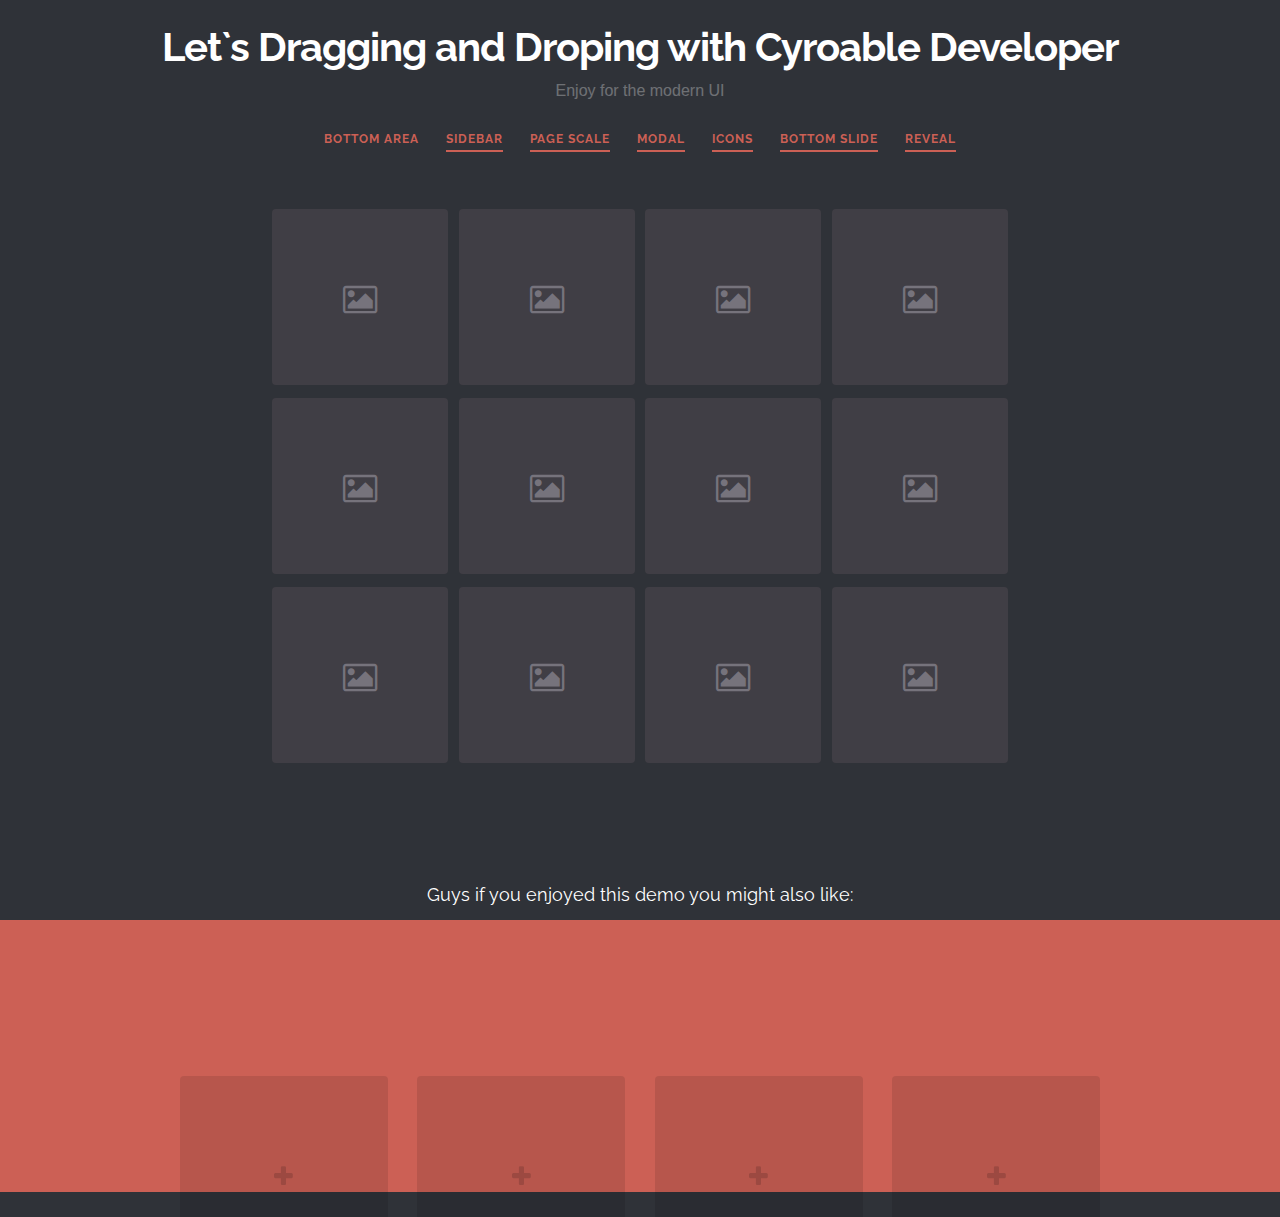
<file: index.html>
﻿<!DOCTYPE html>
<html lang="en" class="no-js">
	<head>
		<meta charset="UTF-8" />
		<meta http-equiv="X-UA-Compatible" content="IE=edge">
		<meta name="viewport" content="width=device-width, initial-scale=1">
		<title>Let`s Dragging and Droping with Cyroable Developer | Bottom Area</title>
		<meta name="description" content="Inspiration for drag and drop interactions for the modern UI" />
		<meta name="keywords" content="drag and drop, interaction, inspiration, web design, ui" />
		<meta name="author" content="Codrops" />
		
		<link rel="stylesheet" type="text/css" href="css/normalize.css" />
		<link rel="stylesheet" type="text/css" href="fonts/font-awesome-4.2.0/css/font-awesome.min.css" />
		<link rel="stylesheet" type="text/css" href="css/demo.css" />
		<link rel="stylesheet" type="text/css" href="css/bottom-area.css" />

		<script src="js/design.js"></script>
	</head>
	<body>
		<div class="container">
			<!-- Top Navigation -->
			<div class="codrops-top clearfix">
				
			</div>
			<div class="content">
				<header class="codrops-header">
					<h1>Let`s Dragging and Droping with Cyroable Developer <span>Enjoy for the modern UI</span></h1>
					<nav class="codrops-demos">
						<a class="current-demo" href="index.html">Bottom Area</a>
						<a href="sidebar.html">Sidebar</a>
						<a href="page-scale.html">Page Scale</a>
						<a href="modal.html">Modal</a>
						<a href="icons.html">Icons</a>
						<a href="buttom-slide.html">Bottom Slide</a>
						<a href="reveal.html">Reveal</a>
					</nav>
				</header>
				<div id="grid" class="grid clearfix">
					<div class="grid__item"><i class="fa fa-fw fa-image"></i></div>
					<div class="grid__item"><i class="fa fa-fw fa-image"></i></div>
					<div class="grid__item"><i class="fa fa-fw fa-image"></i></div>
					<div class="grid__item"><i class="fa fa-fw fa-image"></i></div>
					<div class="grid__item"><i class="fa fa-fw fa-image"></i></div>
					<div class="grid__item"><i class="fa fa-fw fa-image"></i></div>
					<div class="grid__item"><i class="fa fa-fw fa-image"></i></div>
					<div class="grid__item"><i class="fa fa-fw fa-image"></i></div>
					<div class="grid__item"><i class="fa fa-fw fa-image"></i></div>
					<div class="grid__item"><i class="fa fa-fw fa-image"></i></div>
					<div class="grid__item"><i class="fa fa-fw fa-image"></i></div>
					<div class="grid__item"><i class="fa fa-fw fa-image"></i></div>
				</div>
				<!-- Related demos -->
				<section class="related">
					<p>Guys if you enjoyed this demo you might also like:</p>
					<a href="https://github.com/cyriu77?tab=repositories/">
						<img src="img/related/ELEPHANT.png" alt="ELEPHANT Image"/>
						<h3>Cyroable`s GitHub Repository</h3>
					</a>
					<a href="https://github.com/cyriu77?tab=repositories/">
						<img src="img/related/Nexia.png" alt="Nexia" />
						<h3>Let`s Get With Cyroable</h3>
					</a>
				</section>
			</div><!-- /content -->
		</div><!-- /container -->
		<div id="drop-area" class="drop-area">
			<div>
				<div class="drop-area__item"><div class="dummy"></div></div>
				<div class="drop-area__item"><div class="dummy"></div></div>
				<div class="drop-area__item"><div class="dummy"></div></div>
				<div class="drop-area__item"><div class="dummy"></div></div>
			</div>
		</div>
		<div class="drop-overlay"></div>
		<script src="js/draggabilly.cyroable.main.js"></script>
		<script src="js/dragdrop.js"></script>
		<script>
			(function() {
				var body = document.body,
					dropArea = document.getElementById( 'drop-area' ),
					droppableArr = [], dropAreaTimeout;

				// initialize droppables
				[].slice.call( document.querySelectorAll( '#drop-area .drop-area__item' )).forEach( function( el ) {
					droppableArr.push( new Droppable( el, {
						onDrop : function( instance, draggableEl ) {
							// show checkmark inside the droppabe element
							classie.add( instance.el, 'drop-feedback' );
							clearTimeout( instance.checkmarkTimeout );
							instance.checkmarkTimeout = setTimeout( function() { 
								classie.remove( instance.el, 'drop-feedback' );
							}, 800 );
							// ...
						}
					} ) );
				} );

				// initialize draggable(s)
				[].slice.call(document.querySelectorAll( '#grid .grid__item' )).forEach( function( el ) {
					new Draggable( el, droppableArr, {
						draggabilly : { containment: document.body },
						onStart : function() {
							// add class 'drag-active' to body
							classie.add( body, 'drag-active' );
							// clear timeout: dropAreaTimeout (toggle drop area)
							clearTimeout( dropAreaTimeout );
							// show dropArea
							classie.add( dropArea, 'show' );
						},
						onEnd : function( wasDropped ) {
							var afterDropFn = function() {
								// hide dropArea
								classie.remove( dropArea, 'show' );
								// remove class 'drag-active' from body
								classie.remove( body, 'drag-active' );
							};

							if( !wasDropped ) {
								afterDropFn();
							}
							else {
								// after some time hide drop area and remove class 'drag-active' from body
								clearTimeout( dropAreaTimeout );
								dropAreaTimeout = setTimeout( afterDropFn, 400 );
							}
						}
					} );
				} );
			})();
		</script>
	</body>
</html>
</file>
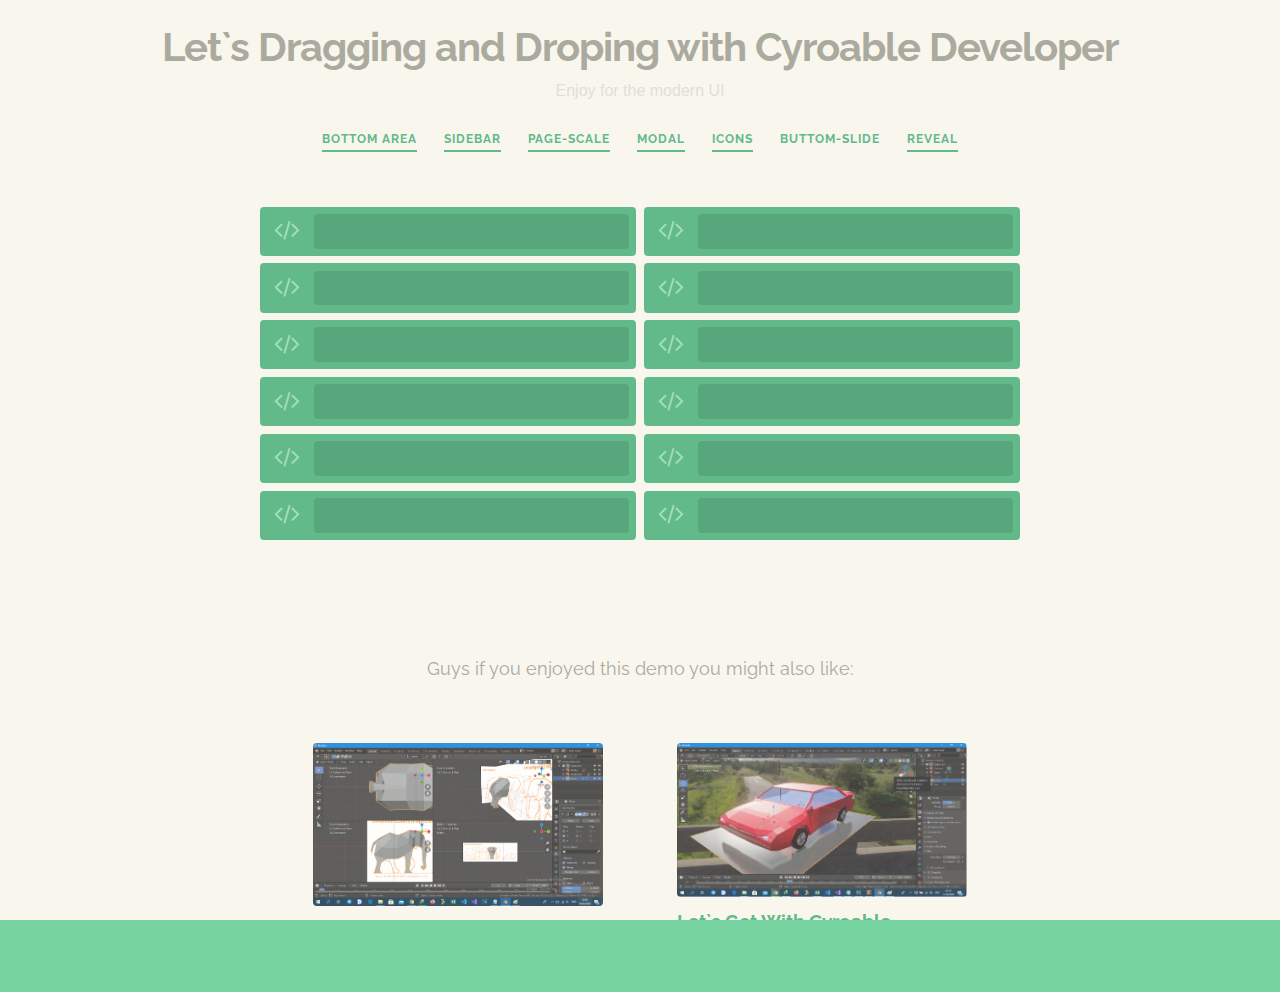
<file: buttom-slide.html>
<!DOCTYPE html>
<html lang="en" class="no-js">
<head>
    <meta charset="UTF-8" />
		<meta http-equiv="X-UA-Compatible" content="IE=edge">
		<meta name="viewport" content="width=device-width, initial-scale=1">
		<title>Let`s Dragging and Droping with Cyroable Developer</title>
		<meta name="description" content="Inspiration for drag and drop interactions for the modern UI" />
		<meta name="keywords" content="drag and drop, interaction, inspiration, web design, ui" />
		<meta name="author" content="Codrops" />
		
		<link rel="stylesheet" type="text/css" href="css/normalize.css" />
		<link rel="stylesheet" type="text/css" href="fonts/font-awesome-4.2.0/css/font-awesome.min.css" />
		<link rel="stylesheet" type="text/css" href="css/demo.css" />
		<link rel="stylesheet" type="text/css" href="css/bottom-slide.css" />
		<script src="js/design.js"></script>
</head>
<body class="skin-5">
    <div class="container">
        <!--Navigation of top-->
        <div class="codrops-top clearfix">
            
        </div>
        <div class="content">
            <header class="codrops-header">
                <h1>Let`s Dragging and Droping with Cyroable Developer <span>Enjoy for the modern UI</span></h1>
                <nav class="codrops-demos">
                    <a href="index.html">Bottom Area</a>
                    <a href="sidebar.html">Sidebar</a>
                    <a href="page-scale.html">Page-scale</a>
                    <a href="modal.html">Modal</a>
                    <a href="icons.html">Icons</a>
                    <a class="current-demo" href="buttom-slide.html">Buttom-slide</a>
                    <a href="reveal.html">Reveal</a>
                </nav>
            </header>
            <div id="grid" class="grid clearfix">
                <div class="grid__item"><i class="fa fa-fw fa-code"></i></div>
                <div class="grid__item"><i class="fa fa-fw fa-code"></i></div>
                <div class="grid__item"><i class="fa fa-fw fa-code"></i></div>
                <div class="grid__item"><i class="fa fa-fw fa-code"></i></div>
                <div class="grid__item"><i class="fa fa-fw fa-code"></i></div>
                <div class="grid__item"><i class="fa fa-fw fa-code"></i></div>
                <div class="grid__item"><i class="fa fa-fw fa-code"></i></div>
                <div class="grid__item"><i class="fa fa-fw fa-code"></i></div>
                <div class="grid__item"><i class="fa fa-fw fa-code"></i></div>
                <div class="grid__item"><i class="fa fa-fw fa-code"></i></div>
                <div class="grid__item"><i class="fa fa-fw fa-code"></i></div>
                <div class="grid__item"><i class="fa fa-fw fa-code"></i></div>
            </div>
            <!--Rel-->
            <section class="related">
                <p>Guys if you enjoyed this demo you might also like:</p>
					<a href="https://github.com/cyriu77?tab=repositories/">
						<img src="img/related/ELEPHANT.png" alt="ELEPHANT Image"/>
						<h3>Cyroable`s GitHub Repository</h3>
					</a>
					<a href="https://github.com/cyriu77?tab=repositories/">
						<img src="img/related/Nexia.png" alt="Nexia" />
						<h3>Let`s Get With Cyroable</h3>
					</a>
            </section>
        </div>
    </div>
    <div id="drop-area" class="drop-area">
        <div>
            <div class="dummy"></div>
            <div class="drop-area__item"><i class="fa fa-fw fa-file-o"></i></div>
            <div class="drop-area__item"><i class="fa fa-fw fa-file-image-o"></i></div>
            <div class="drop-area__item"><i class="fa fa-fw fa-file-excel-o"></i></div>
            <div class="drop-area__item"><i class="fa fa-fw fa-file-code-o"></i></div>
            <div class="drop-area__item"><i class="fa fa-fw fa-file-archive-o"></i></div>
            <div class="drop-area__item"><i class="fa fa-fw fa-file-text-o"></i></div>
            <div class="drop-area__item"><i class="fa fa-fw fa-file-word-o"></i></div>
            <div class="drop-area__item"><i class="fa fa-fw fa-file-pdf-o"></i></div>
            <div class="drop-area__item"><i class="fa fa-fw fa-file-exel-o"></i></div>
            <div class="drop-area__item"><i class="fa fa-fw fa-file-sound-o"></i></div>
            <div class="drop-area__item"><i class="fa fa-fw fa-file-powerpoint-o"></i></div>
        </div>
    </div>
    <div class="drop-overlay"></div>
    <script src="js/draggabilly.cyroable.main.js"></script>
    <script src="js/dragdrop.js"></script>
    <script>
        (function() {
				var body = document.body,
					dropArea = document.getElementById( 'drop-area' ),
					droppableArr = [], dropAreaTimeout;

				// init dro
				[].slice.call( document.querySelectorAll( '#drop-area .drop-area__item' )).forEach( function( el ) {
					droppableArr.push( new Droppable( el, {
						onDrop : function( instance, draggableEl ) {
							
							classie.add( instance.el, 'drop-feedback' );
							clearTimeout( instance.checkmarkTimeout );
							instance.checkmarkTimeout = setTimeout( function() { 
								classie.remove( instance.el, 'drop-feedback' );
							}, 800 );
							// ...
						}
					} ) );
				} );

				// init drag
				[].slice.call(document.querySelectorAll( '#grid .grid__item' )).forEach( function( el ) {
					new Draggable( el, droppableArr, {
						draggabilly : { containment: document.body },
						scroll : true,
						scrollable : '#drop-area',
						scrollSpeed : 20,
						scrollSensitivity : 10,
						onStart : function() {
							
							classie.add( body, 'drag-active' );
							
							clearTimeout( dropAreaTimeout );
							
							classie.add( dropArea, 'show' );
						},
						onEnd : function( wasDropped ) {
							var afterDropFn = function() {
								
								classie.remove( dropArea, 'show' );
								
								classie.remove( body, 'drag-active' );
							};

							if( !wasDropped ) {
								afterDropFn();
							}
							else {
								
								clearTimeout( dropAreaTimeout );
								dropAreaTimeout = setTimeout( afterDropFn, 400 );
							}
						}
					} );
				} );
			})();
    </script>
</body>
</html>
</file>
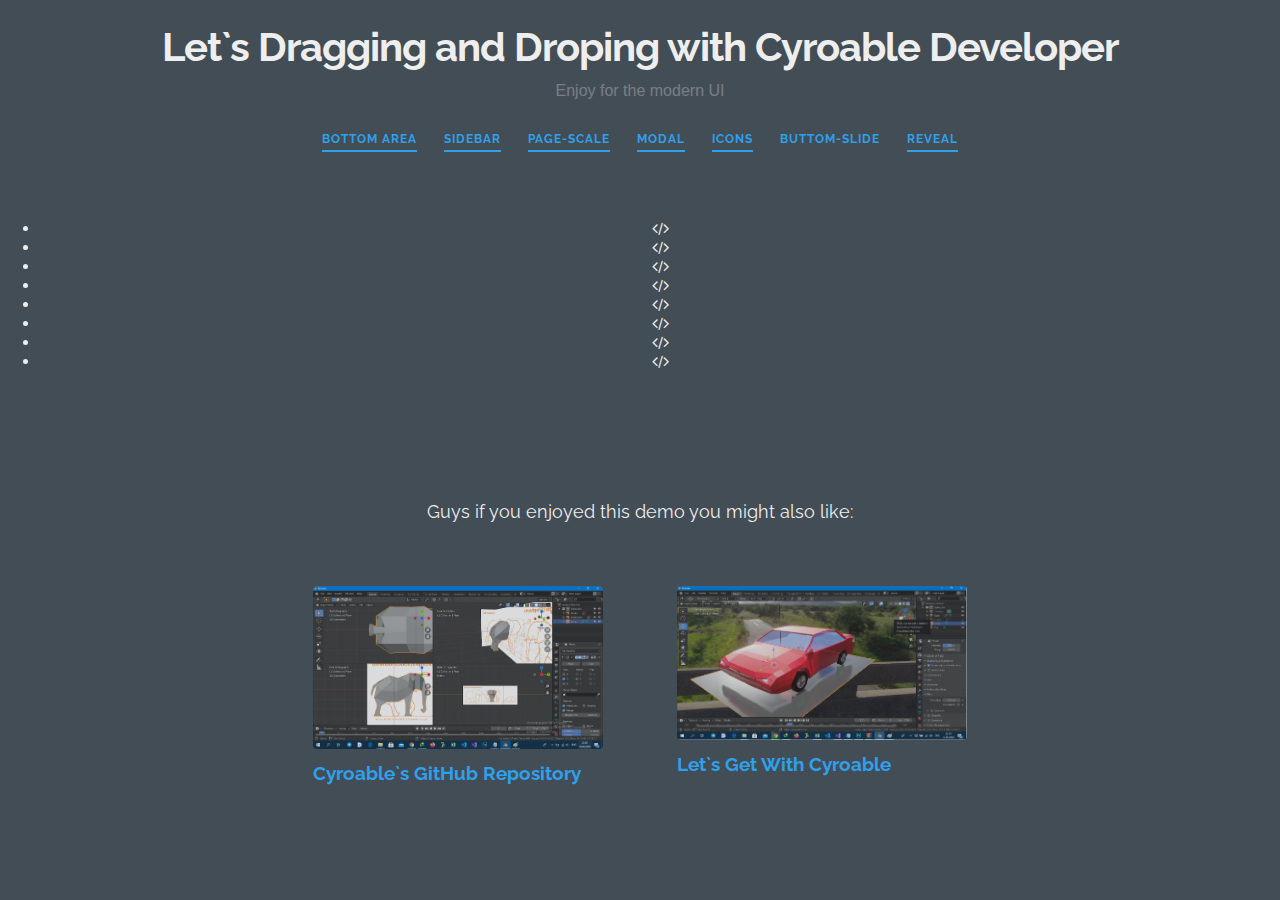
<file: icons.html>
<!DOCTYPE html>
<html lang="en" class="no-js">
<head>
    <meta charset="UTF-8" />
		<meta http-equiv="X-UA-Compatible" content="IE=edge">
		<meta name="viewport" content="width=device-width, initial-scale=1">
		<title>Let`s Dragging and Droping with Cyroable Developer | Bottom Slide</title>
		<meta name="description" content="Inspiration for drag and drop interactions for the modern UI" />
		<meta name="keywords" content="drag and drop, interaction, inspiration, web design, ui" />
		<meta name="author" content="Codrops" />
		
		<link rel="stylesheet" type="text/css" href="css/normalize.css" />
		<link rel="stylesheet" type="text/css" href="fonts/font-awesome-4.2.0/css/font-awesome.min.css" />
		<link rel="stylesheet" type="text/css" href="css/demo.css" />
		<link rel="stylesheet" type="text/css" href="css/bottom-slide.css" />
		<script src="js/design.js"></script>
</head>
<body class="skin-4">
    <div class="container">
        <!--Navigation of top-->
        <div class="codrops-top clearfix">
            
        </div>
        <div class="content">
            <header class="codrops-header">
                <h1>Let`s Dragging and Droping with Cyroable Developer <span>Enjoy for the modern UI</span></h1>
                <nav class="codrops-demos">
                    <a href="index.html">Bottom Area</a>
                    <a href="sidebar.html">Sidebar</a>
                    <a href="page-scale.html">Page-scale</a>
                    <a href="modal.html">Modal</a>
                    <a href="icons.html">Icons</a>
                    <a class="current-demo" href="buttom-slide.html">Buttom-slide</a>
                    <a href="reveal.html">Reveal</a>
                </nav>
            </header>
            <ul id="list" class="list">
                <li class="list__item"><div class="drag-me"><i class="fa fa-fw fa-code"></i></div></li>
                <li class="list__item"><div class="drag-me"><i class="fa fa-fw fa-code"></i></div></li>
                <li class="list__item"><div class="drag-me"><i class="fa fa-fw fa-code"></i></div></li>
                <li class="list__item"><div class="drag-me"><i class="fa fa-fw fa-code"></i></div></li>
                <li class="list__item"><div class="drag-me"><i class="fa fa-fw fa-code"></i></div></li>
                <li class="list__item"><div class="drag-me"><i class="fa fa-fw fa-code"></i></div></li>
                <li class="list__item"><div class="drag-me"><i class="fa fa-fw fa-code"></i></div></li>
                <li class="list__item"><div class="drag-me"><i class="fa fa-fw fa-code"></i></div></li>
            </ul>
            <!--Rel-->
            <section class="related">
                <p>Guys if you enjoyed this demo you might also like:</p>
					<a href="https://github.com/cyriu77?tab=repositories/">
						<img src="img/related/ELEPHANT.png" alt="ELEPHANT Image"/>
						<h3>Cyroable`s GitHub Repository</h3>
					</a>
					<a href="https://github.com/cyriu77?tab=repositories/">
						<img src="img/related/Nexia.png" alt="Nexia" />
						<h3>Let`s Get With Cyroable</h3>
					</a>
            </section>
        </div>
    </div>
    <div id="drop-area" class="drop-area">
        <div>
            <div class="drop-area__item"><i class="fa fa-fw fa-envelope"></i></div>
            <div class="drop-area__item"><i class="fa fa-fw fa-archive"></i></div>
            <div class="drop-area__item"><i class="fa fa-fw fa-trash"></i></div>
            <div class="drop-area__item"><i class="fa fa-fw fa-star"></i></div>
            <div class="drop-area__item"><i class="fa fa-fw fa-exclamation-triangle"></i></div>
        </div>
    </div>
    <div class="drop-overlay"></div>
    <script src="js/draggabilly.cyroable.main.js"></script>
    <script src="js/dragdrop.js"></script>
    <script>
       (function() {
				var body = document.body,
					dropArea = document.getElementById( 'drop-area' ),
					droppableArr = [], dropAreaTimeout;

				
				[].slice.call( document.querySelectorAll( '#drop-area .drop-area__item' )).forEach( function( el ) {
					droppableArr.push( new Droppable( el, {
						onDrop : function( instance, draggableEl ) {
							
							classie.add( instance.el, 'drop-feedback' );
							clearTimeout( instance.checkmarkTimeout );
							instance.checkmarkTimeout = setTimeout( function() { 
								classie.remove( instance.el, 'drop-feedback' );
							}, 800 );
							// ...
						}
					} ) );
				} );

				
				[].slice.call(document.querySelectorAll( '#list .drag-me' )).forEach( function( el ) {
					new Draggable( el, droppableArr, {
						draggabilly : { containment: document.body },
						onStart : function() {
							
							classie.add( body, 'drag-active' );
							
							clearTimeout( dropAreaTimeout );
							
							classie.add( dropArea, 'show' );
						},
						onEnd : function( wasDropped ) {
							var afterDropFn = function() {
								
								classie.remove( dropArea, 'show' );
								
								classie.remove( body, 'drag-active' );
							};

							if( !wasDropped ) {
								afterDropFn();
							}
							else {
								
								clearTimeout( dropAreaTimeout );
								dropAreaTimeout = setTimeout( afterDropFn, 400 );
							}
						}
					} );
				} );
			})();
    </script>
</body>
</html>
</file>
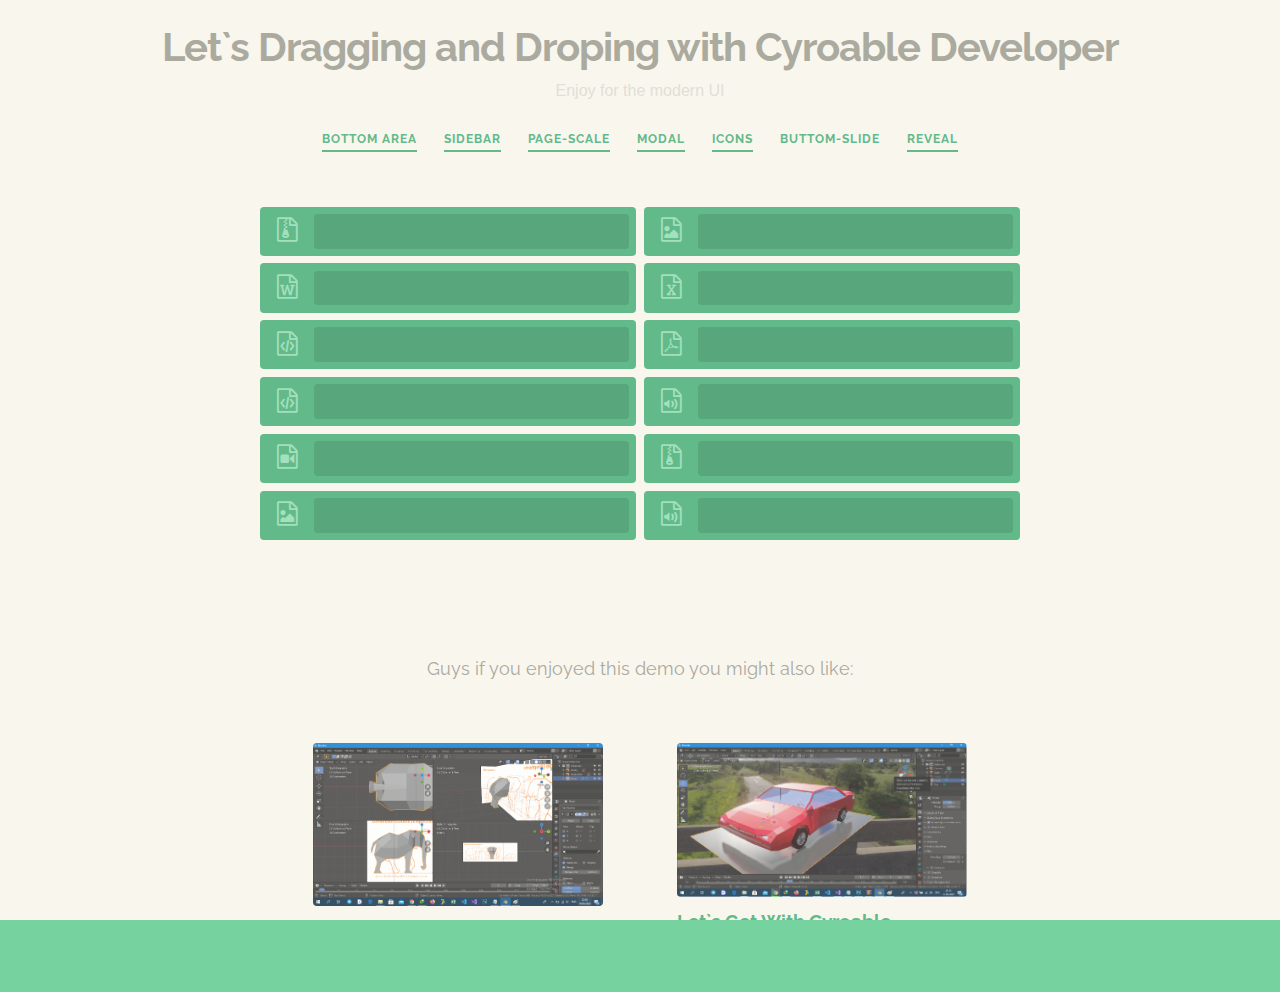
<file: modal.html>
<!DOCTYPE html>
<html lang="en" class="no-js">
<head>
    <meta charset="UTF-8" />
		<meta http-equiv="X-UA-Compatible" content="IE=edge">
		<meta name="viewport" content="width=device-width, initial-scale=1">
		<title>Let`s Dragging and Droping with Cyroable Developer | Bottom Slide</title>
		<meta name="description" content="Inspiration for drag and drop interactions for the modern UI" />
		<meta name="keywords" content="drag and drop, interaction, inspiration, web design, ui" />
		<meta name="author" content="Codrops" />
		
		<link rel="stylesheet" type="text/css" href="css/normalize.css" />
		<link rel="stylesheet" type="text/css" href="fonts/font-awesome-4.2.0/css/font-awesome.min.css" />
		<link rel="stylesheet" type="text/css" href="css/demo.css" />
		<link rel="stylesheet" type="text/css" href="css/bottom-slide.css" />
		<script src="js/design.js"></script>
</head>
<body class="skin-5">
    <div class="container">
        <!--Navigation of top-->
        <div class="codrops-top clearfix">
            
        </div>
        <div class="content">
            <header class="codrops-header">
                <h1>Let`s Dragging and Droping with Cyroable Developer <span>Enjoy for the modern UI</span></h1>
                <nav class="codrops-demos">
                    <a href="index.html">Bottom Area</a>
                    <a href="sidebar.html">Sidebar</a>
                    <a href="page-scale.html">Page-scale</a>
                    <a href="modal.html">Modal</a>
                    <a href="icons.html">Icons</a>
                    <a class="current-demo" href="buttom-slide.html">Buttom-slide</a>
                    <a href="reveal.html">Reveal</a>
                </nav>
            </header>
            <div id="grid" class="grid clearfix">
                <div class="grid__item"><i class="fa fa-fw fa-file-archive-o"></i></div>
                <div class="grid__item"><i class="fa fa-fw fa-file-image-o"></i></div>
                <div class="grid__item"><i class="fa fa-fw fa-file-word-o"></i></div>
                <div class="grid__item"><i class="fa fa-fw fa-file-excel-o"></i></div>
                <div class="grid__item"><i class="fa fa-fw fa-file-code-o"></i></div>
                <div class="grid__item"><i class="fa fa-fw fa-file-pdf-o"></i></div>
                <div class="grid__item"><i class="fa fa-fw fa-file-code-o"></i></div>
                <div class="grid__item"><i class="fa fa-fw fa-file-sound-o"></i></div>
                <div class="grid__item"><i class="fa fa-fw fa-file-video-o"></i></div>
                <div class="grid__item"><i class="fa fa-fw fa-file-archive-o"></i></div>
                <div class="grid__item"><i class="fa fa-fw fa-file-image-o"></i></div>
                <div class="grid__item"><i class="fa fa-fw fa-file-sound-o"></i></div>
            </div>
            <!--Rel-->
            <section class="related">
                <p>Guys if you enjoyed this demo you might also like:</p>
					<a href="https://github.com/cyriu77?tab=repositories/">
						<img src="img/related/ELEPHANT.png" alt="ELEPHANT Image"/>
						<h3>Cyroable`s GitHub Repository</h3>
					</a>
					<a href="https://github.com/cyriu77?tab=repositories/">
						<img src="img/related/Nexia.png" alt="Nexia" />
						<h3>Let`s Get With Cyroable</h3>
					</a>
            </section>
        </div>
    </div>
    <div id="drop-area" class="drop-area">
        <div>
            <div class="drop-area__item"></div>
            <div class="drop-area__item"></div>
        </div>
    </div>
    <div class="drop-overlay"></div>
    <script src="js/draggabilly.cyroable.main.js"></script>
    <script src="js/dragdrop.js"></script>
    <script>
        (function() {
				var body = document.body,
					dropArea = document.getElementById( 'drop-area' ),
					droppableArr = [], dropAreaTimeout;

				
				[].slice.call( document.querySelectorAll( '#drop-area .drop-area__item' )).forEach( function( el ) {
					droppableArr.push( new Droppable( el, {
						onDrop : function( instance, draggableEl ) {
							
							classie.add( instance.el, 'drop-feedback' );
							clearTimeout( instance.checkmarkTimeout );
							instance.checkmarkTimeout = setTimeout( function() { 
								classie.remove( instance.el, 'drop-feedback' );
							}, 800 );
							// ...
						}
					} ) );
				} );

				
				[].slice.call(document.querySelectorAll( '#grid .grid__item' )).forEach( function( el ) {
					new Draggable( el, droppableArr, {
						draggabilly : { containment: document.body },
						onStart : function() {
							
							classie.add( body, 'drag-active' );
							
							clearTimeout( dropAreaTimeout );
							
							classie.add( dropArea, 'show' );
						},
						onEnd : function( wasDropped ) {
							var afterDropFn = function() {
								
								classie.remove( dropArea, 'show' );
								
								classie.remove( body, 'drag-active' );
							};

							if( !wasDropped ) {
								afterDropFn();
							}
							else {
								
								clearTimeout( dropAreaTimeout );
								dropAreaTimeout = setTimeout( afterDropFn, 400 );
							}
						}
					} );
				} );
			})();
    </script>
</body>
</html>
</file>
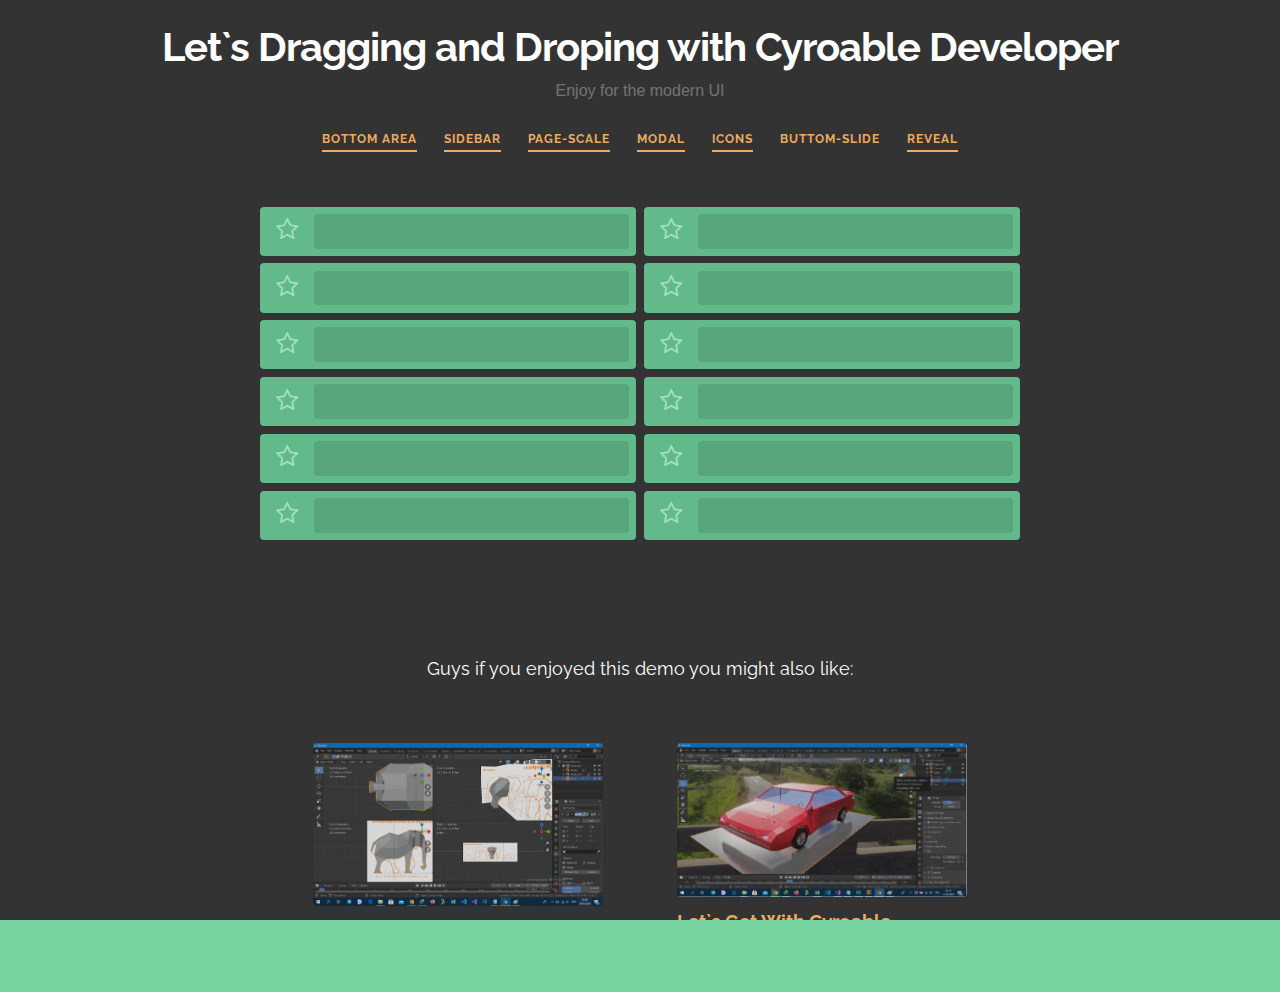
<file: page-scale.html>
<!DOCTYPE html>
<html lang="en" class="no-js">
<head>
    <meta charset="UTF-8" />
		<meta http-equiv="X-UA-Compatible" content="IE=edge">
		<meta name="viewport" content="width=device-width, initial-scale=1">
		<title>Let`s Dragging and Droping with Cyroable Developer | Bottom Slide</title>
		<meta name="description" content="Inspiration for drag and drop interactions for the modern UI" />
		<meta name="keywords" content="drag and drop, interaction, inspiration, web design, ui" />
		<meta name="author" content="Codrops" />
		<link rel="shortcut icon" href="../favicon.ico">
		<link rel="stylesheet" type="text/css" href="css/normalize.css" />
		<link rel="stylesheet" type="text/css" href="fonts/font-awesome-4.2.0/css/font-awesome.min.css" />
		<link rel="stylesheet" type="text/css" href="css/demo.css" />
		<link rel="stylesheet" type="text/css" href="css/bottom-slide.css" />
		<script src="js/design.js"></script>
</head>
<body class="skin-2">
    <div class="container">
        <!--Navigation of top-->
        <div class="codrops-top clearfix">
            
        </div>
        <div class="content">
            <header class="codrops-header">
                <h1>Let`s Dragging and Droping with Cyroable Developer <span>Enjoy for the modern UI</span></h1>
                <nav class="codrops-demos">
                    <a href="index.html">Bottom Area</a>
                    <a href="sidebar.html">Sidebar</a>
                    <a href="page-scale.html">Page-scale</a>
                    <a href="modal.html">Modal</a>
                    <a href="icons.html">Icons</a>
                    <a class="current-demo" href="buttom-slide.html">Buttom-slide</a>
                    <a href="reveal.html">Reveal</a>
                </nav>
            </header>
            <div id="grid" class="grid clearfix">
                <div class="grid__item"><i class="fa fa-fw fa-star-o"></i></div>
                <div class="grid__item"><i class="fa fa-fw fa-star-o"></i></div>
                <div class="grid__item"><i class="fa fa-fw fa-star-o"></i></div>
                <div class="grid__item"><i class="fa fa-fw fa-star-o"></i></div>
                <div class="grid__item"><i class="fa fa-fw fa-star-o"></i></div>
                <div class="grid__item"><i class="fa fa-fw fa-star-o"></i></div>
                <div class="grid__item"><i class="fa fa-fw fa-star-o"></i></div>
                <div class="grid__item"><i class="fa fa-fw fa-star-o"></i></div>
                <div class="grid__item"><i class="fa fa-fw fa-star-o"></i></div>
                <div class="grid__item"><i class="fa fa-fw fa-star-o"></i></div>
                <div class="grid__item"><i class="fa fa-fw fa-star-o"></i></div>
                <div class="grid__item"><i class="fa fa-fw fa-star-o"></i></div>
            </div>
            <!--Rel-->
            <section class="related">
                <p>Guys if you enjoyed this demo you might also like:</p>
					<a href="https://github.com/cyriu77?tab=repositories/">
						<img src="img/related/ELEPHANT.png" alt="ELEPHANT Image"/>
						<h3>Cyroable`s GitHub Repository</h3>
					</a>
					<a href="https://github.com/cyriu77?tab=repositories/">
						<img src="img/related/Nexia.png" alt="Nexia" />
						<h3>Let`s Get With Cyroable</h3>
					</a>
            </section>
        </div>
    </div>
    <div id="drop-area" class="drop-area">
        <div>
            <div class="drop-area__item"><div><div class="dummy"></div></div></div>
            <div class="drop-area__item"><div><div class="dummy"></div></div></div>
            <div class="drop-area__item"><div><div class="dummy"></div></div></div>
            <div class="drop-area__item"><div><div class="dummy"></div></div></div>
        </div>
    </div>
    <div class="drop-overlay"></div>
    <script src="js/draggabilly.cyroable.main.js"></script>
    <script src="js/dragdrop.js"></script>
    <script>
        (function() {
				var body = document.body,
					dropArea = document.getElementById( 'drop-area' ),
					droppableArr = [], dropAreaTimeout;

				
				[].slice.call( document.querySelectorAll( '#drop-area .drop-area__item' )).forEach( function( el ) {
					droppableArr.push( new Droppable( el, {
						onDrop : function( instance, draggableEl ) {
							
							classie.add( instance.el, 'drop-feedback' );
							clearTimeout( instance.checkmarkTimeout );
							instance.checkmarkTimeout = setTimeout( function() { 
								classie.remove( instance.el, 'drop-feedback' );
							}, 800 );
							// ...
						}
					} ) );
				} );

				
				[].slice.call(document.querySelectorAll( '#grid .grid__item' )).forEach( function( el ) {
					new Draggable( el, droppableArr, {
						draggabilly : { containment: document.body },
						helper : true,
						onStart : function() {
							
							classie.add( body, 'drag-active' );
							
							clearTimeout( dropAreaTimeout );
							
							classie.add( dropArea, 'show' );
						},
						onEnd : function( wasDropped ) {
							var afterDropFn = function() {
							
								classie.remove( dropArea, 'show' );
								
								classie.remove( body, 'drag-active' );
							};

							if( !wasDropped ) {
								afterDropFn();
							}
							else {
								
								clearTimeout( dropAreaTimeout );
								dropAreaTimeout = setTimeout( afterDropFn, 400 );
							}
						}
					} );
				} );
			})();
    </script>
</body>
</html>
</file>
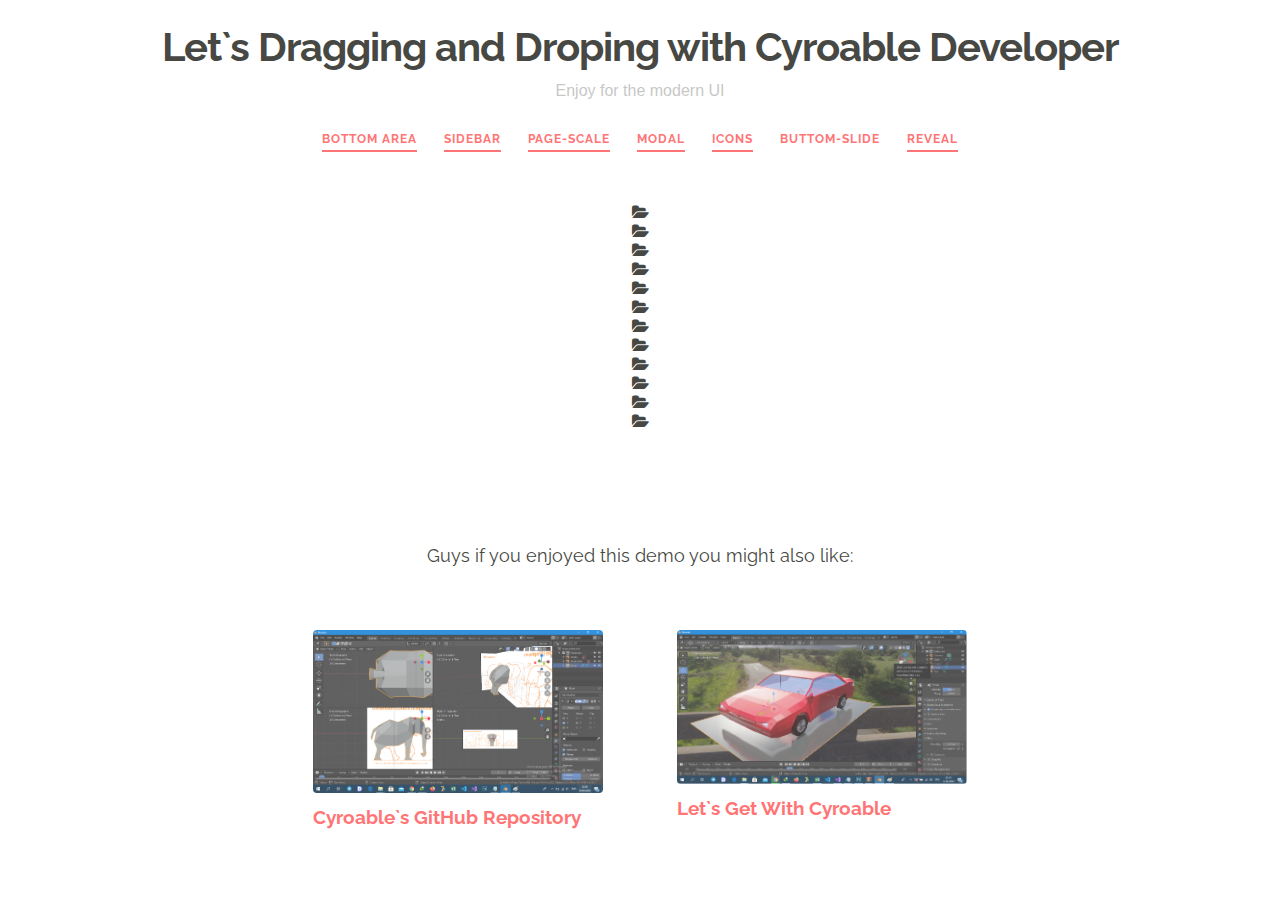
<file: reveal.html>
<!DOCTYPE html>
<html lang="en" class="no-js">
<head>
    <meta charset="UTF-8" />
		<meta http-equiv="X-UA-Compatible" content="IE=edge">
		<meta name="viewport" content="width=device-width, initial-scale=1">
		<title>Let`s Dragging and Droping with Cyroable Developer | Bottom Slide</title>
		<meta name="description" content="Inspiration for drag and drop interactions for the modern UI" />
		<meta name="keywords" content="drag and drop, interaction, inspiration, web design, ui" />
		<meta name="author" content="Codrops" />
		<link rel="shortcut icon" href="../favicon.ico">
		<link rel="stylesheet" type="text/css" href="css/normalize.css" />
		<link rel="stylesheet" type="text/css" href="fonts/font-awesome-4.2.0/css/font-awesome.min.css" />
		<link rel="stylesheet" type="text/css" href="css/demo.css" />
		<link rel="stylesheet" type="text/css" href="css/bottom-slide.css" />
		<script src="js/design.js"></script>
</head>
<body class="skin-6">
    <div class="container">
        <!--Navigation of top-->
        <div class="codrops-top clearfix">
            
        </div>
        <div class="content">
            <header class="codrops-header">
                <h1>Let`s Dragging and Droping with Cyroable Developer <span>Enjoy for the modern UI</span></h1>
                <nav class="codrops-demos">
                    <a href="index.html">Bottom Area</a>
                    <a href="sidebar.html">Sidebar</a>
                    <a href="page-scale.html">Page-scale</a>
                    <a href="modal.html">Modal</a>
                    <a href="icons.html">Icons</a>
                    <a class="current-demo" href="buttom-slide.html">Buttom-slide</a>
                    <a href="reveal.html">Reveal</a>
                </nav>
            </header>
            <div id="grid" class="grid clearfix">
               <div class="drag-me"><i class="fa fa-fw fa-folder-open"></i></div>
               <div class="drag-me"><i class="fa fa-fw fa-folder-open"></i></div>
               <div class="drag-me"><i class="fa fa-fw fa-folder-open"></i></div>
               <div class="drag-me"><i class="fa fa-fw fa-folder-open"></i></div>
               <div class="drag-me"><i class="fa fa-fw fa-folder-open"></i></div>
               <div class="drag-me"><i class="fa fa-fw fa-folder-open"></i></div>
               <div class="drag-me"><i class="fa fa-fw fa-folder-open"></i></div>
               <div class="drag-me"><i class="fa fa-fw fa-folder-open"></i></div>
               <div class="drag-me"><i class="fa fa-fw fa-folder-open"></i></div>
               <div class="drag-me"><i class="fa fa-fw fa-folder-open"></i></div>
               <div class="drag-me"><i class="fa fa-fw fa-folder-open"></i></div>
               <div class="drag-me"><i class="fa fa-fw fa-folder-open"></i></div>
            </div>
            <!--Rel-->
            <section class="related">
                <p>Guys if you enjoyed this demo you might also like:</p>
					<a href="https://github.com/cyriu77?tab=repositories/">
						<img src="img/related/ELEPHANT.png" alt="ELEPHANT Image"/>
						<h3>Cyroable`s GitHub Repository</h3>
					</a>
					<a href="https://github.com/cyriu77?tab=repositories/">
						<img src="img/related/Nexia.png" alt="Nexia" />
						<h3>Let`s Get With Cyroable</h3>
					</a>
            </section>
        </div>
    </div>
    <div id="drop-area" class="drop-area">
        <div>
            <div class="drop-area__item"><div><div class="dummy"></div></div></div>
            <div class="drop-area__item"><div><div class="dummy"></div></div></div>
            <div class="drop-area__item"><div><div class="dummy"></div></div></div>
            <div class="drop-area__item"><div><div class="dummy"></div></div></div>
        </div>
    </div>
    <div class="drop-overlay"></div>
    <script src="js/draggabilly.cyroable.main.js"></script>
    <script src="js/dragdrop.js"></script>
    <script>
      (function() {
				var body = document.body, 
					dropArea = document.getElementById( 'drop-area' ),
					droppableArr = [], dropAreaTimeout;
				
				
				[].slice.call( document.querySelectorAll( '#drop-area .drop-area__item' )).forEach( function( el ) {
					droppableArr.push( new Droppable( el, {
						onDrop : function( instance, draggableEl ) {
							
							classie.add( instance.el, 'drop-feedback' );
							clearTimeout( instance.checkmarkTimeout );
							instance.checkmarkTimeout = setTimeout( function() { 
								classie.remove( instance.el, 'drop-feedback' );
							}, 800 );
							// ...
						}
					} ) );
				} );

				
				[].slice.call(document.querySelectorAll( '#grid .grid__item' )).forEach( function( el ) {
					new Draggable( el, droppableArr, {
						draggabilly : { containment: dropArea },
						animBack : false,
						helper : true,
						onStart : function() {
							
							classie.add( body, 'drag-active' );
							
							clearTimeout( dropAreaTimeout );
							
							classie.add( dropArea, 'show' );
						},
						onEnd : function( wasDropped ) {
							var afterDropFn = function() {
								
								classie.remove( dropArea, 'show' );
								
								classie.remove( body, 'drag-active' );
							};

							if( !wasDropped ) {
								afterDropFn();
							}
							else {
								
								clearTimeout( dropAreaTimeout );
								dropAreaTimeout = setTimeout( afterDropFn, 400 );
							}
						}
					} );
				} );
			})();
    </script>
</body>
</html>
</file>
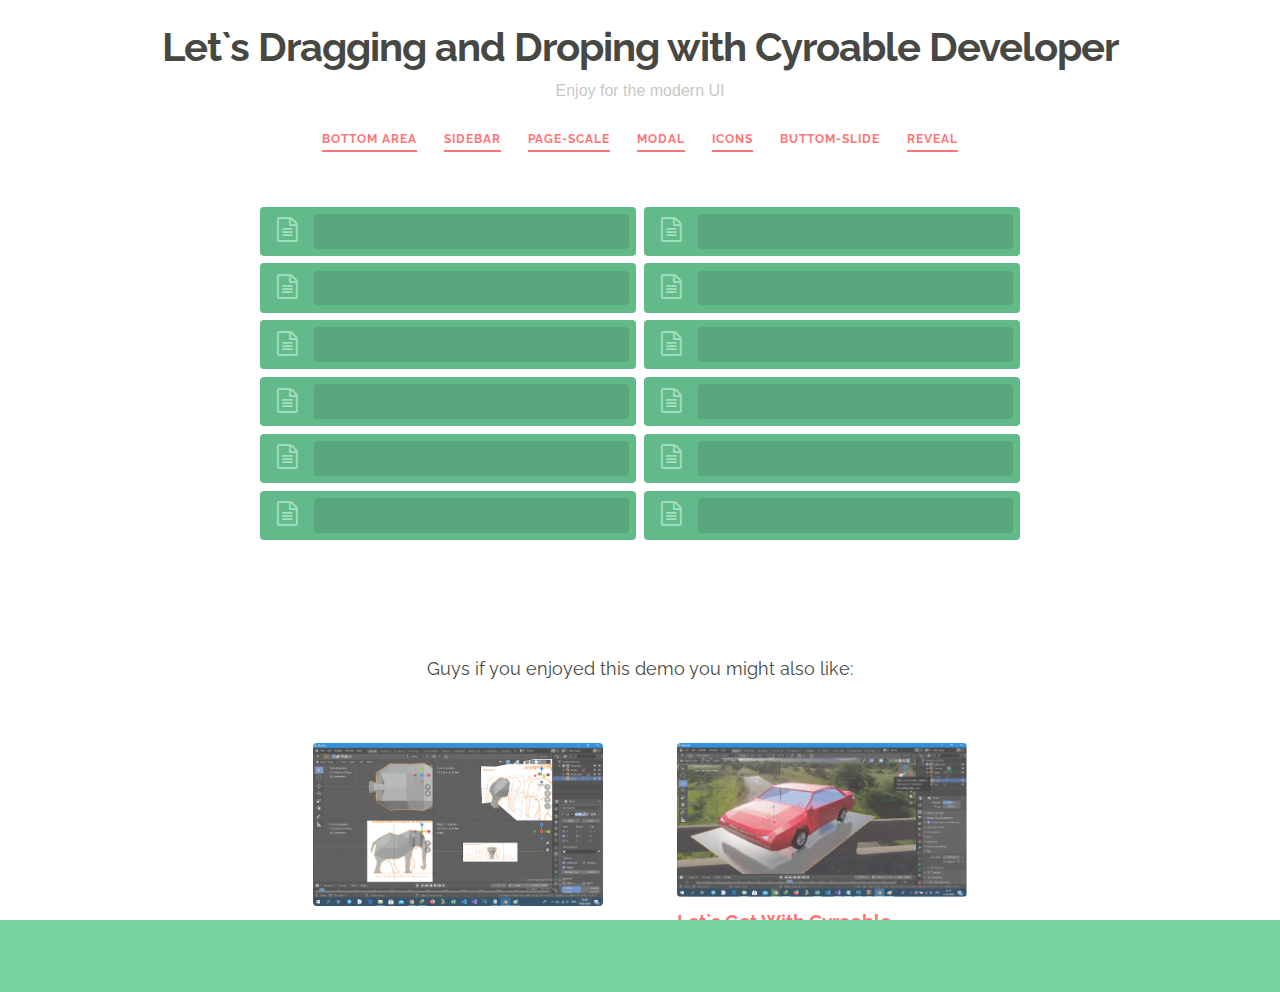
<file: sidebar.html>
<!DOCTYPE html>
<html lang="en" class="no-js">
<head>
    <meta charset="UTF-8" />
		<meta http-equiv="X-UA-Compatible" content="IE=edge">
		<meta name="viewport" content="width=device-width, initial-scale=1">
		<title>Let`s Dragging and Droping with Cyroable Developer | Bottom Slide</title>
		<meta name="description" content="Inspiration for drag and drop interactions for the modern UI" />
		<meta name="keywords" content="drag and drop, interaction, inspiration, web design, ui" />
		<meta name="author" content="Codrops" />
		<link rel="shortcut icon" href="../favicon.ico">
		<link rel="stylesheet" type="text/css" href="css/normalize.css" />
		<link rel="stylesheet" type="text/css" href="fonts/font-awesome-4.2.0/css/font-awesome.min.css" />
		<link rel="stylesheet" type="text/css" href="css/demo.css" />
		<link rel="stylesheet" type="text/css" href="css/bottom-slide.css" />
		<script src="js/design.js"></script>
</head>
<body class="skin-6">
    <div class="container">
        <!--Navi-->
        <div class="codrops-top clearfix">
            
        </div>
        <div class="content">
            <header class="codrops-header">
                <h1>Let`s Dragging and Droping with Cyroable Developer <span>Enjoy for the modern UI</span></h1>
                <nav class="codrops-demos">
                    <a href="index.html">Bottom Area</a>
                    <a href="sidebar.html">Sidebar</a>
                    <a href="page-scale.html">Page-scale</a>
                    <a href="modal.html">Modal</a>
                    <a href="icons.html">Icons</a>
                    <a class="current-demo" href="buttom-slide.html">Buttom-slide</a>
                    <a href="reveal.html">Reveal</a>
                </nav>
            </header>
            <div id="grid" class="grid clearfix">
               <div class="grid__item"><i class="fa fa-fw fa-file-text-o"></i></div>
               <div class="grid__item"><i class="fa fa-fw fa-file-text-o"></i></div>
               <div class="grid__item"><i class="fa fa-fw fa-file-text-o"></i></div>
               <div class="grid__item"><i class="fa fa-fw fa-file-text-o"></i></div>
               <div class="grid__item"><i class="fa fa-fw fa-file-text-o"></i></div>
               <div class="grid__item"><i class="fa fa-fw fa-file-text-o"></i></div>
               <div class="grid__item"><i class="fa fa-fw fa-file-text-o"></i></div>
               <div class="grid__item"><i class="fa fa-fw fa-file-text-o"></i></div>
               <div class="grid__item"><i class="fa fa-fw fa-file-text-o"></i></div>
               <div class="grid__item"><i class="fa fa-fw fa-file-text-o"></i></div>
               <div class="grid__item"><i class="fa fa-fw fa-file-text-o"></i></div>
               <div class="grid__item"><i class="fa fa-fw fa-file-text-o"></i></div>
            </div>
            <!--Rel-->
            <section class="related">
                <p>Guys if you enjoyed this demo you might also like:</p>
					<a href="https://github.com/cyriu77?tab=repositories/">
						<img src="img/related/ELEPHANT.png" alt="ELEPHANT Image"/>
						<h3>Cyroable`s GitHub Repository</h3>
					</a>
					<a href="https://github.com/cyriu77?tab=repositories/">
						<img src="img/related/Nexia.png" alt="Nexia" />
						<h3>Let`s Get With Cyroable</h3>
					</a>
            </section>
        </div>
    </div>
    <div id="drop-area" class="drop-area">
        <div>
            <div class="drop-area__item"><div class="dummy"></div></div>
            <div class="drop-area__item"><div class="dummy"></div></div>
            <div class="drop-area__item"><div class="dummy"></div></div>
            <div class="drop-area__item"><div class="dummy"></div></div>
            <div class="drop-area__item"><div class="dummy"></div></div>
            <div class="drop-area__item"><div class="dummy"></div></div>
            <div class="drop-area__item"><div class="dummy"></div></div>
            <div class="drop-area__item"><div class="dummy"></div></div>
        </div>
    </div>
    <div class="drop-overlay"></div>
    <script src="js/draggabilly.cyroable.main.js"></script>
    <script src="js/dragdrop.js"></script>
    <script>
      (function() {
				var body = document.body,
					dropArea = document.getElementById( 'drop-area' ),
					droppableArr = [], dropAreaTimeout;

				
				[].slice.call( document.querySelectorAll( '#drop-area .drop-area__item' )).forEach( function( el ) {
					droppableArr.push( new Droppable( el, {
						onDrop : function( instance, draggableEl ) {
							
							classie.add( instance.el, 'drop-feedback' );
							clearTimeout( instance.checkmarkTimeout );
							instance.checkmarkTimeout = setTimeout( function() { 
								classie.remove( instance.el, 'drop-feedback' );
							}, 800 );
							// ...
						}
					} ) );
				} );

				
				[].slice.call(document.querySelectorAll( '#grid .grid__item' )).forEach( function( el ) {
					new Draggable( el, droppableArr, {
						scroll : true,
						scrollable : '#drop-area',
						scrollSpeed : 40,
						scrollSensitivity : 50,
						draggabilly : { containment: document.body },
						onStart : function() {
							
							classie.add( body, 'drag-active' );
							
							clearTimeout( dropAreaTimeout );
							
							classie.add( dropArea, 'show' );
						},
						onEnd : function( wasDropped ) {
							var afterDropFn = function() {
								
								classie.remove( dropArea, 'show' );
								
								classie.remove( body, 'drag-active' );
							};

							if( !wasDropped ) {
								afterDropFn();
							}
							else {
								
								clearTimeout( dropAreaTimeout );
								dropAreaTimeout = setTimeout( afterDropFn, 400 );
							}
						}
					} );
				} );
			})();
    </script>
</body>
</html>
</file>
<file: css/demo.css>
@import url(http://fonts.googleapis.com/css?family=Raleway:200,400,700);

@font-face {
	font-weight: normal;
	font-style: normal;
	font-family: 'codropsicons';
	src:url('../fonts/codropsicons/codropsicons.eot');
	src:url('../fonts/codropsicons/codropsicons.eot?#iefix') format('embedded-opentype'),
		url('../fonts/codropsicons/codropsicons.woff') format('woff'),
		url('../fonts/codropsicons/codropsicons.ttf') format('truetype'),
		url('../fonts/codropsicons/codropsicons.svg#codropsicons') format('svg');
}

*, *:after, *:before { -webkit-box-sizing: border-box; box-sizing: border-box; }
.clearfix:before, .clearfix:after { content: ''; display: table; }
.clearfix:after { clear: both; }

body {
	background: #2f3238;
	color: #fff;
	font-weight: 400;
	font-size: 1em;
	font-family: 'Raleway', Arial, sans-serif;
}

a {
	color: #cc6055;
	text-decoration: none;
	outline: none;
}

a:hover, a:focus {
	color: #fff;
}

.skin-1 { background: #ccd1d5; color: #fff; }
.skin-1 a { color: #3498db; }
.skin-1 a:hover, .skin-1 a:focus { color: #2980b9; }

.skin-2 { background: #333; color: #fff; }
.skin-2 a { color: #edaa62; }
.skin-2 a:hover, .skin-2 a:focus { color: #fff; }

.skin-3 { background: #f1f1f1; color: #6C7A89; }
.skin-3 a { color: #475463; }
.skin-3 a:hover, .skin-3 a:focus { color: #6C7A89; }

.skin-4 { background: #434d55; color: #eee; }
.skin-4 a { color: #2fa0ec; }
.skin-4 a:hover, .skin-4 a:focus { color: #eee; }

.skin-5 { background: #f9f6ee; color: #aaaa9f; }
.skin-5 a { color: #62b989; }
.skin-5 a:hover, .skin-4 a:focus { color: #737369; }

.skin-6 { background: #fff; color: #474843; }
.skin-6 a { color: #ff7474; }
.skin-6 a:hover, .skin-6 a:focus { color: #474843; }

.content {
	max-width: 1290px;
	margin: 0 auto;
	text-align: center;
	-webkit-touch-callout: none;
	-webkit-user-select: none;
	-khtml-user-select: none;
	-moz-user-select: none;
	-ms-user-select: none;
	user-select: none;
}

/* Header */
.codrops-header {
	padding: 0 1em 3em;
	letter-spacing: -1px;
}

.codrops-header h1 {
	font-weight: 700;
	font-size: 2.5em;
	line-height: 1;
}

.codrops-header h1 span {
	display: block;
	font-size: 40%;
	margin-top: 1em;
	font-weight: 400;
	font-family: 'Helvetica Neue', Helvetica, Arial, sans-serif;
	opacity: 0.3;
	letter-spacing: 0px;
}

/* To Navigation Style */
.codrops-top {
	width: 100%;
	text-transform: uppercase;
	font-weight: 700;
	font-size: 0.69em;
	line-height: 2.2;
}

.codrops-top a {
	display: inline-block;
	padding: 1em 2em;
	text-decoration: none;
	letter-spacing: 1px;
}

.codrops-top span.right {
	float: right;
}

.codrops-top span.right a {
	display: block;
	float: left;
}

.codrops-icon:before {
	margin: 0 4px;
	text-transform: none;
	font-weight: normal;
	font-style: normal;
	font-variant: normal;
	font-family: 'codropsicons';
	line-height: 1;
	speak: none;
	-webkit-font-smoothing: antialiased;
}

.codrops-icon-drop:before {
	content: "\e001";
}

.codrops-icon-prev:before {
	content: "\e004";
}

/* Codrops demo links */
.codrops-demos a {
	font-weight: 700;
	text-transform: uppercase;
	letter-spacing: 1px;
	padding: 0.3em 0;
	margin: 0.25em 1em;
	font-size: 0.75em;
	display: inline-block;
	border-bottom: 2px solid rgba(0,0,0,0.2);
	border-color: initial;
}

.codrops-demos a.current-demo {
	border-bottom-color: transparent;
}

/* Related demos */
.related {
	text-align: center;
	padding-top: 6em;
}

.related p {
	font-size: 1.15em;
}

.related > a {
	vertical-align: top;
	width: calc(100% - 20px);
	max-width: 340px;
	display: inline-block;
	text-align: center;
	margin: 20px 10px;
	padding: 25px;
}

.related a img {
	max-width: 100%;
	opacity: 0.8;
	border-radius: 4px;
}

.related a:hover img,
.related a:active img {
	opacity: 1;
}

.related a h3 {
	margin: 0;
	padding: 0.5em 0 0.3em;
	max-width: 300px;
	text-align: left;
}

@media screen and (max-width: 27em) {
	.codrops-header,
	.related {
		font-size: 75%;
	}
	.codrops-icon {
		font-size: 1.5em;
	}
	.codrops-icon span {
		display: none;
	}
}
</file>
<file: css/bottom-area.css>
.grid {
	margin: 0 auto;
	max-width: 50em;
	padding: 0 1em;
}

.grid__item {
	font-size: 2em;
	display: inline-block;
	margin: 0.2em 0.1em;
	padding-top: 2.25em;
	width: 5.5em;
	height: 5.5em;
	border-radius: 4px;
	background: #403E45;
	color: #76737C;
	text-align: center;
}

.grid__item:hover {
	cursor: move;
	cursor: -webkit-grab;
	cursor: grab;
}

.grid__item:active {
	cursor: -webkit-grabbing;
	cursor: grabbing;
}

.is-dragging {
	background: #4e4c52;
}

.is-active {
	z-index: 100;
}

.is-dropped {
	opacity: 0;
	-webkit-transform: scale3d(0.7,0.7,1) !important;
	transform: scale3d(0.7,0.7,1) !important;
}

.is-complete {
	opacity: 1;
	-webkit-transition: opacity 0.3s, -webkit-transform 0.3s !important;
	transition: opacity 0.3s, transform 0.3s !important;
	-webkit-transform: scale3d(1,1,1) !important;
	transform: scale3d(1,1,1) !important;
}

.animate {
	-webkit-transition: all 0.3s ease-out;
	transition: all 0.3s ease-out;
}

.drop-area {
	position: fixed;
	top: 100%;
	left: 0;
	z-index: 99;
	width: 100%;
	height: 17em;
	background: #cc6055;
	text-align: center;
	-webkit-transition: -webkit-transform 0.5s cubic-bezier(0.6,0,0.4,1);
	transition: transform 0.5s cubic-bezier(0.6,0,0.4,1);
	-webkit-transform: translate3d(0,20px,0);
	transform: translate3d(0,20px,0);
}

.drop-area.show {
	-webkit-transform: translate3d(0,-100%,0);
  transform: translate3d(0,-100%,0);
}

.drop-area > div {
	width: 100%;
	height: 100%;
	-webkit-transition: -webkit-transform 0.4s 0.3s;
	transition: transform 0.4s 0.3s;
	-webkit-transform: translate3d(0,50%,0);
	transform: translate3d(0,50%,0);
}

.drop-area.show > div {
	-webkit-transform: translate3d(0,0,0);
	transform: translate3d(0,0,0);
}

.drop-area__item {
	position: relative;
	display: inline-block;
	margin: 1.25em 1% 1% 1%;
	max-width: 13em;
	width: 20%;
	height: 12em;
	border-radius: 4px;
	background: rgba(0,0,0,0.1);
	-webkit-transition: -webkit-transform 0.3s, background 0.3s;
	transition: transform 0.3s, background 0.3s;
	-webkit-backface-visibility: hidden;
}

.drop-area__item.highlight {
	background: rgba(0,0,0,0.15);
	-webkit-transform: scale3d(1.08,1.08,1);
	transform: scale3d(1.08,1.08,1);
}

.drop-area__item::before,
.drop-area__item::after {
	position: absolute;
	top: 50%;
	left: 0;
	width: 100%;
	color: rgba(0,0,0,0.15);
	font-size: 1.5em;
	margin-top: -0.35em;
	font-family: FontAwesome;
	pointer-events: none;
}

.drop-area__item::before {
	content: '\f067';
}

.drop-feedback.drop-area__item::before {
	opacity: 0;
	-webkit-transform: scale3d(0,0,1);
	transform: scale3d(0,0,1);
}

.drop-area__item::after {
	color: rgba(255,253,197,0.6);
	content: '\f00c';
	font-size: 3em;
	margin-top: -0.5em;
	opacity: 0;
	-webkit-transition: opacity 0.3s, -webkit-transform 0.3s;
	transition: opacity 0.3s, transform 0.3s;
	-webkit-transform: scale3d(2,2,1);
	transform: scale3d(2,2,1);
}

.drop-feedback.drop-area__item::after {
	opacity: 1;
	-webkit-transform: scale3d(1,1,1);
	transform: scale3d(1,1,1);
}

.dummy,
.dummy::after {
	position: absolute;
	top: 100%;
	left: 0;
	margin: 0.25em 0;
	height: 0.65em;
	border-radius: 2px;
	background: rgba(0,0,0,0.15);
	-webkit-backface-visibility: hidden;
}

.dummy {
	width: 90%;
}

.dummy::after {
	width: 60%;
	content: '';
}

.drop-overlay {
	position: fixed;
	top: 0;
	left: 0;
	width: 100%;
	height: 100%;
	background: rgba(0,0,0,0.3);
	opacity: 0;
	-webkit-transition: opacity 0.3s;
	transition: opacity 0.3s;
	pointer-events: none;
}

.drop-area.show + .drop-overlay {
	opacity: 1;
}

.helper {
	position: absolute !important;
	margin: 0;
}

@media screen and (max-width: 50em) {
	.grid__item {
		font-size: 1.5em;
	}
	.drop-area {
		font-size: 0.6em;
	}
}

@media screen and (max-width: 25.5em) {
	.grid {
		padding: 0 2em;
	}
	.grid__item {
		font-size: 1em;
	}
}
</file>
<file: css/bottom-slide.css>
.grid {
	margin: 0 auto;
	max-width: 50em;
	padding: 0 1em;
}

.grid__item {
	float: left;
	margin: 0.5%;
	width: 49%;
	height: 2.05em;
	padding: 0.35em 0.5em;
	border-radius: 4px;
	background: #62b989;
	color: #a3e0be;
	font-size: 1.5em;
	text-align: left;
}

.grid__item::after {
	content: '';
	position: absolute;
	top: 0.3em;
	left: 2.25em;
	bottom: 0.3em;
	right: 0.3em;
	background: rgba(0,0,0,0.1);
	border-radius: 4px;
}

.grid__item:hover {
	cursor: move;
	cursor: -webkit-grab;
	cursor: grab;
}

.grid__item:active {
	cursor: -webkit-grabbing;
	cursor: grabbing;
}

.is-dragging {
	background: #575e5a;
}

.is-active {
	z-index: 100;
}

.is-dropped {
	opacity: 0;
	-webkit-transform: scale3d(0.7,0.7,1) !important;
  transform: scale3d(0.7,0.7,1) !important;
}

.is-complete {
	opacity: 1;
	-webkit-transition: opacity 0.3s, -webkit-transform 0.3s !important;
	transition: opacity 0.3s, transform 0.3s !important;
	-webkit-transform: scale3d(1,1,1) !important;
	transform: scale3d(1,1,1) !important;
}

.animate {
	-webkit-transition: all 0.3s ease-out;
	transition: all 0.3s ease-out;
}

.drop-area {
	position: fixed;
	top: 100%;
	left: 0;
	z-index: 99;
	width: 100%;
	width: calc(100% + 20px);
	height: 100%;
	background: #76d39f;
	text-align: center;
	overflow: auto;
	-webkit-transition: -webkit-transform 0.5s cubic-bezier(0.6,0,0.4,1);
	transition: transform 0.5s cubic-bezier(0.6,0,0.4,1);
	-webkit-transform: translate3d(0,20px,0);
	transform: translate3d(0,20px,0);
}

.drop-area.show {
	-webkit-transform: translate3d(0,-100%,0);
  transform: translate3d(0,-100%,0);
}

.drop-area > div {
	width: 100%;
	width: calc(100% - 20px);
	padding: 2em 2em 5em;
	-webkit-transition: -webkit-transform 0.4s 0.3s;
	transition: transform 0.4s 0.3s;
	-webkit-transform: translate3d(0,50%,0);
	transform: translate3d(0,50%,0);
}

.drop-area.show > div {
	-webkit-transform: translate3d(0,0,0);
	transform: translate3d(0,0,0);
}

.drop-area__item {
	position: relative;
	display: inline-block;
	margin: 0.4em 0;
	width: 100%;
	max-width: 30em;
	height: 3em;
	padding: 0.3em 0.5em;
	background: #fff;
	color: #919f97;
	font-size: 1.5em;
	text-align: left;
	padding: 0.9em 1em;
	border-radius: 4px;
	-webkit-transition: -webkit-transform 0.3s, background 0.3s, color 0.3s;
	transition: transform 0.3s, background 0.3s, color 0.3s;
}

.drop-area__item.highlight {
	background: rgba(0,0,0,0.15);
	color: #fff;
	-webkit-transform: scale3d(1.08,1.08,1);
	transform: scale3d(1.08,1.08,1);
}

.drop-area__item::before {
	content: '';
	position: absolute;
	top: 0.3em;
	left: 3.25em;
	bottom: 0.3em;
	right: 0.3em;
	background: rgba(75,136,102,0.1);
	border-radius: 4px;
}

.drop-area__item::after {
	position: absolute;
	top: 0;
	right: 0;
	font-family: FontAwesome;
	pointer-events: none;
	color: #62b989;
	content: '\f00c';
	font-size: 1.75em;
	margin: 0.35em;
	opacity: 0;
	-webkit-transition: opacity 0.3s, -webkit-transform 0.3s;
	transition: opacity 0.3s, transform 0.3s;
	-webkit-transform: scale3d(0.5,0.5,1);
	transform: scale3d(0.5,0.5,1);
}

.drop-feedback.drop-area__item::after {
	opacity: 1;
	-webkit-transform: scale3d(1,1,1);
	transform: scale3d(1,1,1);
}

.dummy {
	margin: 1em auto 2.5em;
	width: 50%;
	max-width: 30em;
	height: 1.5em;
	background: rgba(0,0,0,0.1);
	border-radius: 4px;
	box-shadow: 0 1.5em 0 -0.6em rgba(0,0,0,0.1);
}

.drop-overlay {
	position: fixed;
	top: 0;
	left: 0;
	width: 100%;
	height: 100%;
	background: rgba(0,0,0,0.3);
	opacity: 0;
	-webkit-transition: opacity 0.3s;
	transition: opacity 0.3s;
	pointer-events: none;
}

.drop-area.show + .drop-overlay {
	opacity: 1;
}

.helper {
	position: absolute !important;
	margin: 0;
}

@media screen and (max-width: 50em) {
	.grid__item {
		font-size: 1.5em;
	}
	.drop-area {
		font-size: 0.8em;
	}
}

@media screen and (max-width: 25.5em) {
	.grid {
		padding: 0 2em;
	}
	.grid__item {
		font-size: 1em;
	}
}
</file>
